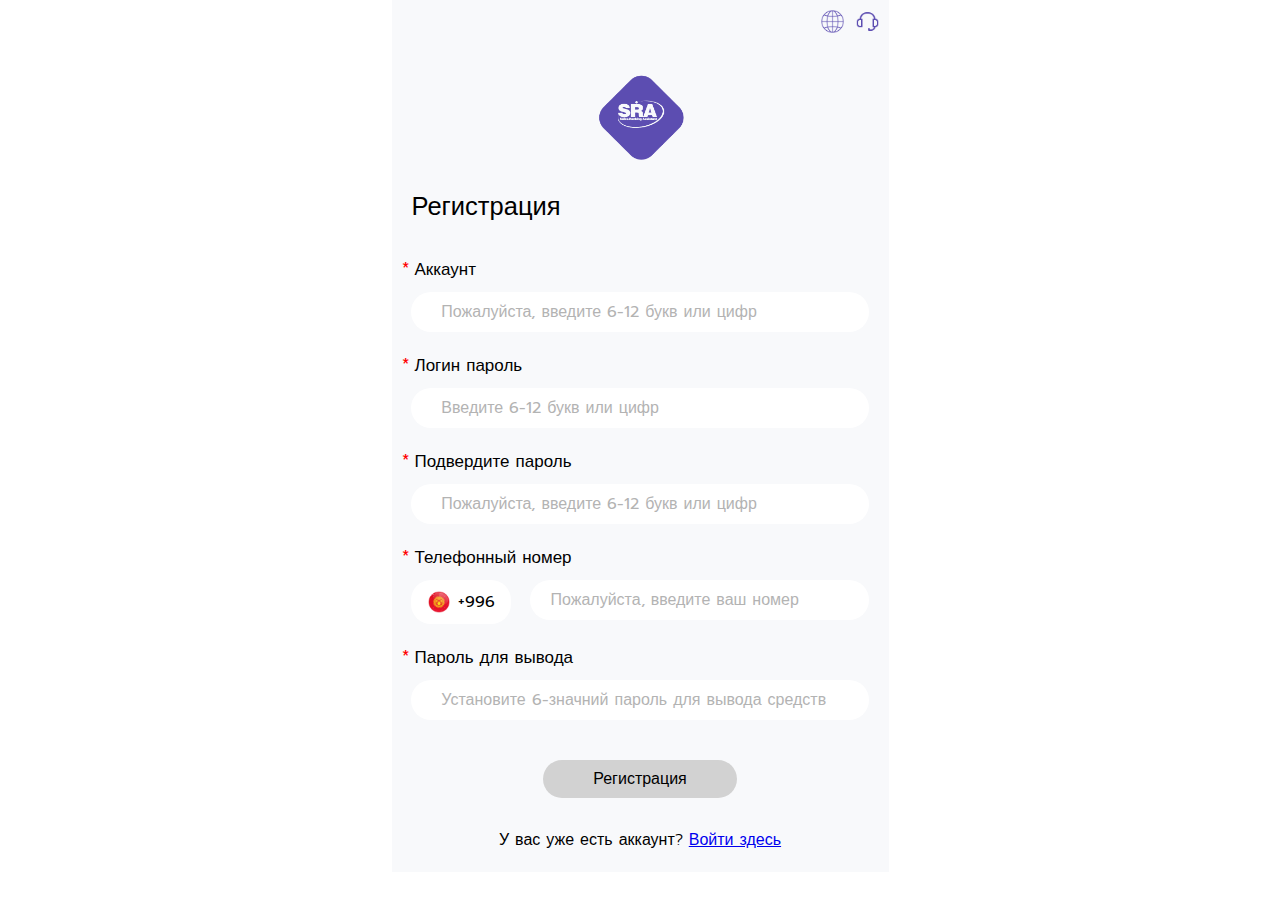
<file: index.html>
<!DOCTYPE html>
<html lang="en">
<head>
    <meta charset="UTF-8">
    <meta name="viewport" content="width=device-width, initial-scale=1.0">
    <title>Log in</title>
    <link rel="stylesheet" href="login/login.css">
</head>
<body>
    <!-- <div class="fon"></div> -->
    <div class="wrapper">
        <div class="header">
            <div class="link">
                <img height="23px height30px" src="./login/img/browser.png" alt="">
                <img height="23px" src="./login/img/3.png" alt="">
            </div>
        </div>

        <div class="content">
            <div class="content-logo"><img height="90px" src="./login/img/footer sra logo.png" alt=""></div>
        </div>
        <div class="content-title"> <h2>Регистрация </h2></div>
       


        <form id="registrationForm">
            <div class="form">
                <div class="form-title"><p><span>* </span>Аккаунт</p></div>
                <div class="form-input"><input id="nickInput" type="text" placeholder="Пожалуйста, введите 6-12 букв или цифр" required></div>
            </div>
            <div class="form">
                <div class="form-title"><p><span>* </span>Логин пароль</p></div>
                <div class="form-input"><input id="passwordInput" type="text" placeholder="Введите 6-12 букв или цифр" required></div>
            </div>
            <div class="form">
                <div class="form-title"><p><span>* </span>Подвердите пароль</p></div>
                <div class="form-input"><input id="confirmPasswordInput" type="text" placeholder="Пожалуйста, введите 6-12 букв или цифр" required></div>
            </div>
            <div class="form">
                <div class="form-title"><p><span>* </span>Телефонный номер</p></div>
                <div class="form-input-number">
                    <div class="form-number"><img height="22px" src="./login/img/kg.png" alt=""> <p>+996</p></div>
                    <input id="phoneNumberInput" class="form-input-kg" type="text" placeholder="Пожалуйста, введите ваш номер" required>
                </div>
            </div>
            <div class="form">
                <div class="form-title"><p><span>* </span>Пароль для вывода</p></div>
                <div class="form-input"><input id="withdrawalPasswordInput" name="text" type="text" placeholder="Установите 6-значний пароль для вывода средств" required></div>
            </div>
        </form>

        <div class="login">
            <div id="registerBtn" class="btn"><a href="./home.html">Регистрация</a></div>
        </div>
        <div class="signin">
            <h4>У вас уже есть аккаунт? <a href="#!">Войти здесь</a></h4>
        </div>
    </div>
 </div>

 <script>
        document.getElementById("registerBtn").addEventListener("click", function(event) {
            event.preventDefault();
            var enteredNick = document.getElementById("nickInput").value;
            var profileLink = "profile.html?nick=" + encodeURIComponent(enteredNick);
            var profileLinkProfile = "home.html?nick=" + encodeURIComponent(enteredNick);

            // Перенаправление на страницу профиля
            window.location.href = profileLink;
            window.location.href = profileLinkProfile;
        });
        <!-- Ваш HTML-код остается неизменным -->


 </script>
 </body>
</html>
</file>
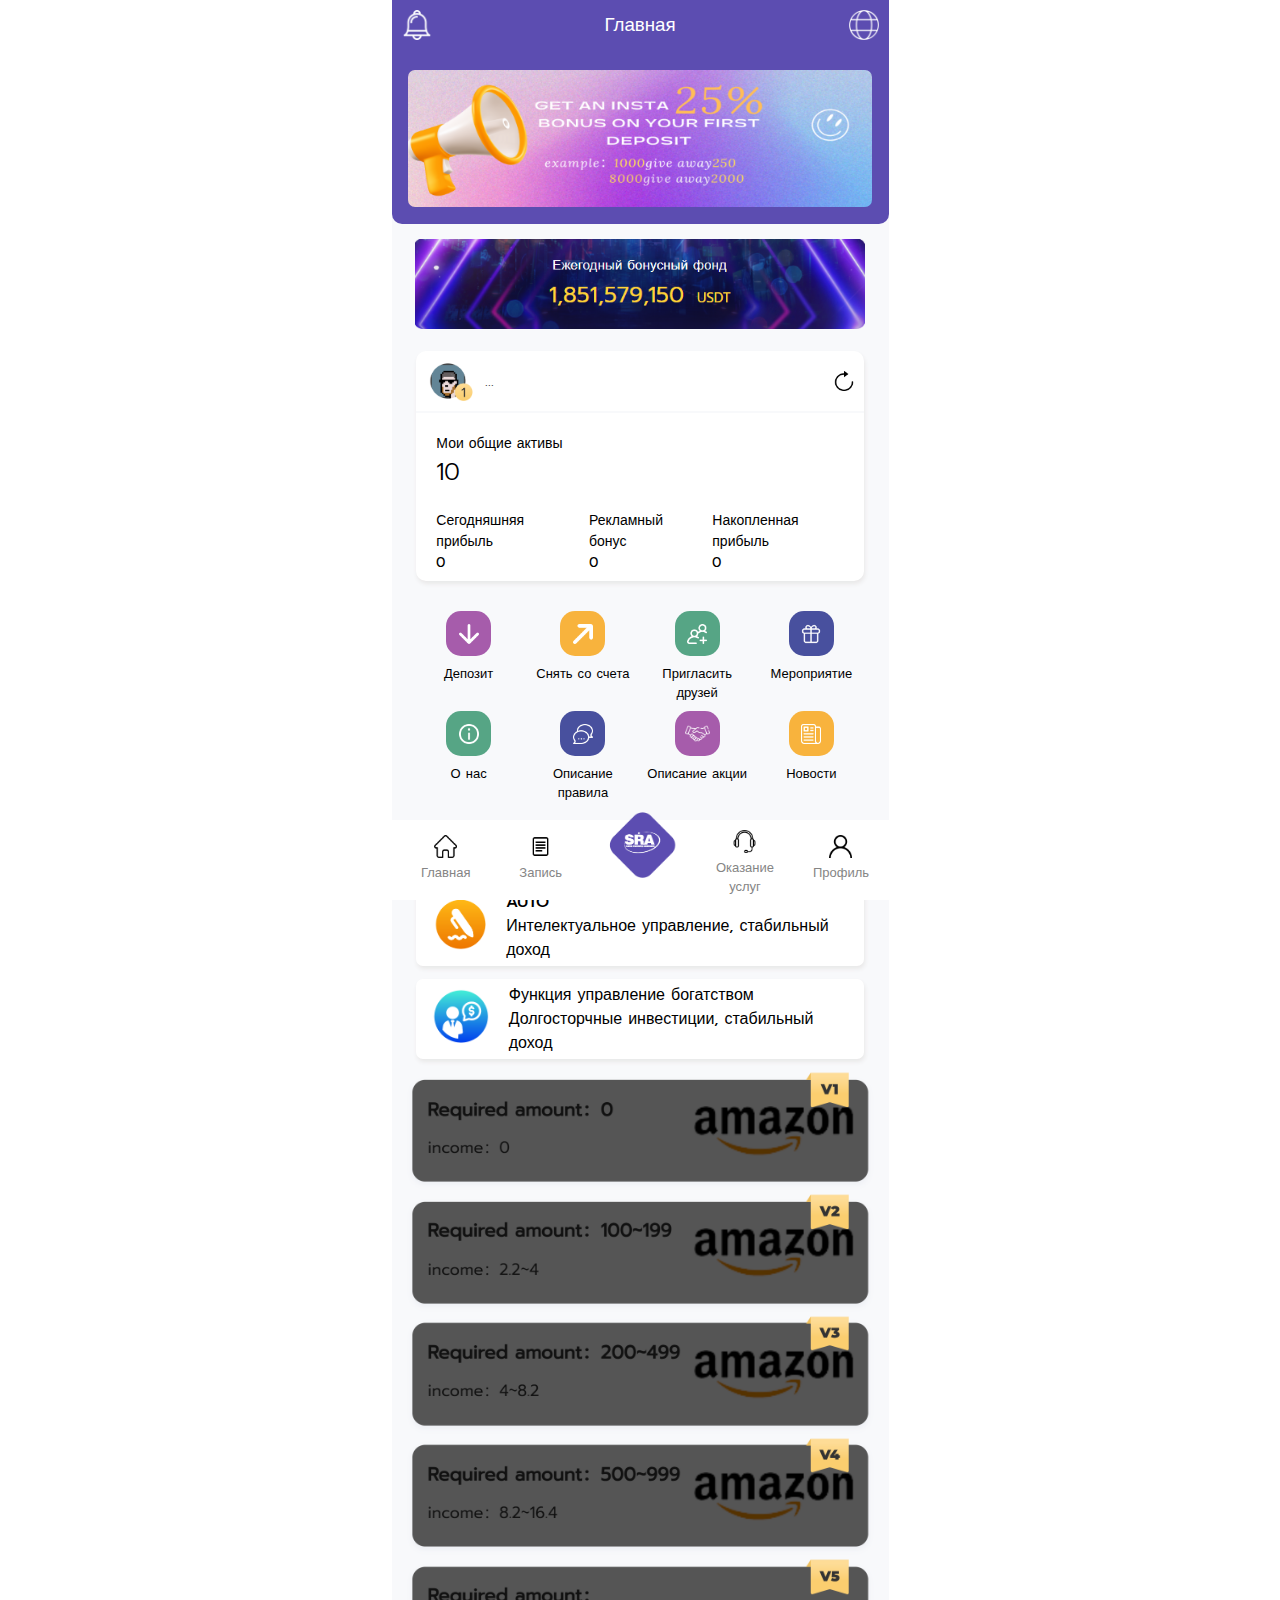
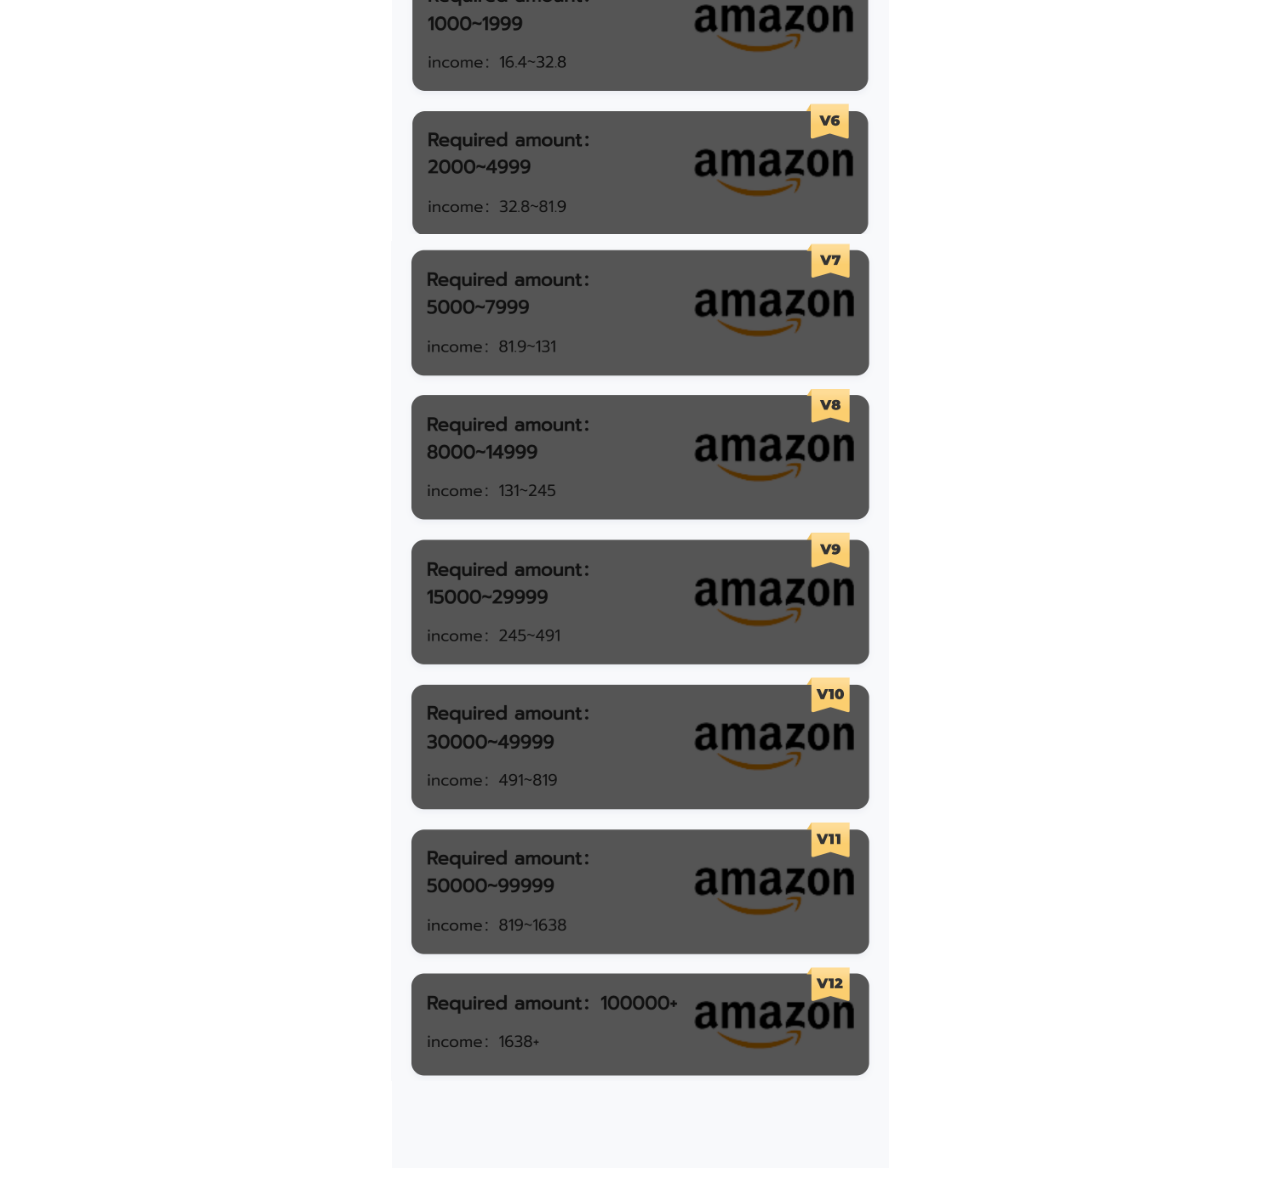
<file: home.html>
<!DOCTYPE html>
<html lang="en">
<head>
    <meta charset="UTF-8">
    <meta name="viewport" content="width=device-width, initial-scale=1.0">
    <title>SRA group</title>
    <link rel="stylesheet" href="./CSS/main.css">
    <link rel="stylesheet" href="./CSS/media.css">
</head>
<body>
    <div class="wrapper">
        <!-- header -->
        <header class="header">
            <img height="30px" src="./IMG/icons/kolok.png" alt="">
            <h3>Главная</h3>
            <img height="30px" src="./IMG/icons/browser.png" alt="">
        </header>
        <div class="header-promotion">
            <div class="header-img"><img height="137px" src="./IMG/header-logo.png" alt=""></div>
        </div>
        <!-- header-finish -->

        <!-- content -->
        <div class="content">
            <div class="content-img"><img height="90px" src="./IMG/dollars.png" alt=""></div>
        </div>
        <!-- content-finish -->

        <!-- person -->
        <div class="person">
            <div class="person-blog">
                <div class="person-blog-profile">
                    <div class="person-blog-row">
                        <img height="40px" src="./IMG/ava.png" alt="">
                        <p id="userMenu" class="person-user-name">...</p>
                    </div>
                    <img height="20px" src="./IMG/icons/restart.png" alt="">
                </div>
                <hr color="#f8f9fb">
                <div class="person-dollar">
                    <p>Мои общие активы</p>
                    <h2 >10</h2>
                    
                </div>
                <div class="person-active">
                    <div class="person-active-1"><p>Сегодняшняя прибыль</p><p >0</p></div>
                    <div class="person-active-2"><p>Рекламный бонус</p><p >0</p></div>
                    <div class="person-active-3"><p>Накопленная прибыль</p><p>0</p></div>
                </div>
            </div>
            <!-- person-finish -->
        </div>

         <!-- link -->
         <div class="link">
            <div class="links">
                <div class="link-blog">
                    <a href="./deposite/deposite.html"><div class="link-blog1"><img height="20px" src="./IMG/links/link-1.png" alt=""></div></a>
                    <p>Депозит</p>
                </div>
                <div class="link-blog">
                    <a href="#!"><div class="link-blog2"><img height="20px" src="./IMG/links/link-2.png" alt=""></div></a>
                    <p>Снять со счета</p>
                </div>
                <div class="link-blog">
                    <a href="#!"><div class="link-blog3"><img height="20px" src="./IMG/links/link-3.png" alt=""></div></a>
                    <p>Пригласить <br> друзей</p>
                </div>
                <div class="link-blog">
                    <a href="#!"><div class="link-blog4"><img height="20px" src="./IMG/links/link-4.png" alt=""></div></a>
                    <p>Мероприятие</p>
                </div>
            </div>
            
            <div class="links">
                <div class="link-blog">
                    <a href="#!"><div class="link-blog5"><img height="20px" src="./IMG/links/link-5.png" alt=""></div></a>
                    <p>О нас</p>
                </div>
                <div class="link-blog">
                    <a href="#!"><div class="link-blog6"><img height="20px" src="./IMG/links/link-6.png" alt=""></div></a>
                    <p>Описание <br> правила</p>
                </div>
                <div class="link-blog">
                    <a href="#!"><div class="link-blog7"><img height="25px" src="./IMG/links/link-7.png" alt=""></div></a>
                    <p>Описание акции</p>
                </div>
                <div class="link-blog">
                    <a href="#!"><div class="link-blog8"><img height="20px" src="./IMG/links/link-8.png" alt=""></div></a>
                    <p>Новости</p>
                </div>
            </div>
        </div>
        <!-- link-finish -->

        <div class="lobbi-title"><h3>Лобби задач</h3></div>
        <div class="lobbi">
            <div class="lobbi-blog1">
                <div class="lobbi-blog-img"><img height="54px" src="./IMG/ylleow.png" alt=""></div>
                <div class="lobbi-blog-text">
                    <h2>AUTO</h2>
                    <p>Интелектуальное управление, стабильный  доход</p>
                </div>
            </div>
            <div class="lobbi-blog1">
                <div class="lobbi-blog-img"><img height="54px" src="./IMG/blue.png" alt=""></div>
                <div class="lobbi-blog-text">
                    <h2>Функция управление богатством</h2>
                    <p>Долгосторчные инвестиции, стабильный доход</p>
                </div>
            </div>
        </div>


        <div class="vip-blog">
            <div class="vip-img1"><img height="765px" src="./IMG/vip-image/vip-1.png" alt=""></div>
            <div class="vip-img2"><img height="840px" src="./IMG/vip-image/vip-2.png" alt=""></div>
        </div>
        
        <footer class="footer">
            <div class="footer-nav">
                <div class="home footer-link"><a href="#">
                    <div class="footer-img"><img height="23px" src="./IMG/footer-icons/1.png" alt=""></div>
                    <div class="footer-text">Главная</div>
                </a></div>
                <div class="record  footer-link"><a href="#">
                    <div class="footer-img"><img height="23px" src="./IMG/footer-icons/2.png" alt=""></div>
                    <div class="footer-text">Запись</div>
                </a></div>
                <div class="logo  footer-link"><img height="70px" src="./IMG/footer sra logo.png" alt=""></div>
                <div class="provision"><a href="#">
                    <div class="footer-img"><img height="23px" src="./IMG/footer-icons/3.png" alt=""></div>
                    <div class="footer-text">Оказание <br> услуг</div>
                </a></div>
                <div class="profile  footer-link"><a href="profile.html">
                    <div class="footer-img"><img height="23px" src="./IMG/footer-icons/4.png" alt=""></div>
                    <div class="footer-text">Профиль</div>
                </a></div>
            </div>
        </footer>

    </div>

 <script>
       var urlParams = new URLSearchParams(window.location.search);
        var userNick = urlParams.get("nick");

        if (userNick) {
            // Сохраняем ник в локальном хранилище
            localStorage.setItem("userNick", userNick);
        }

        // Попытаемся получить ник из локального хранилища
        var storedNick = localStorage.getItem("userNick");

        if (storedNick) {
            document.getElementById("userMenu").innerHTML =  decodeURIComponent(storedNick);
        }
 </script>
</body>
</html>
</file>
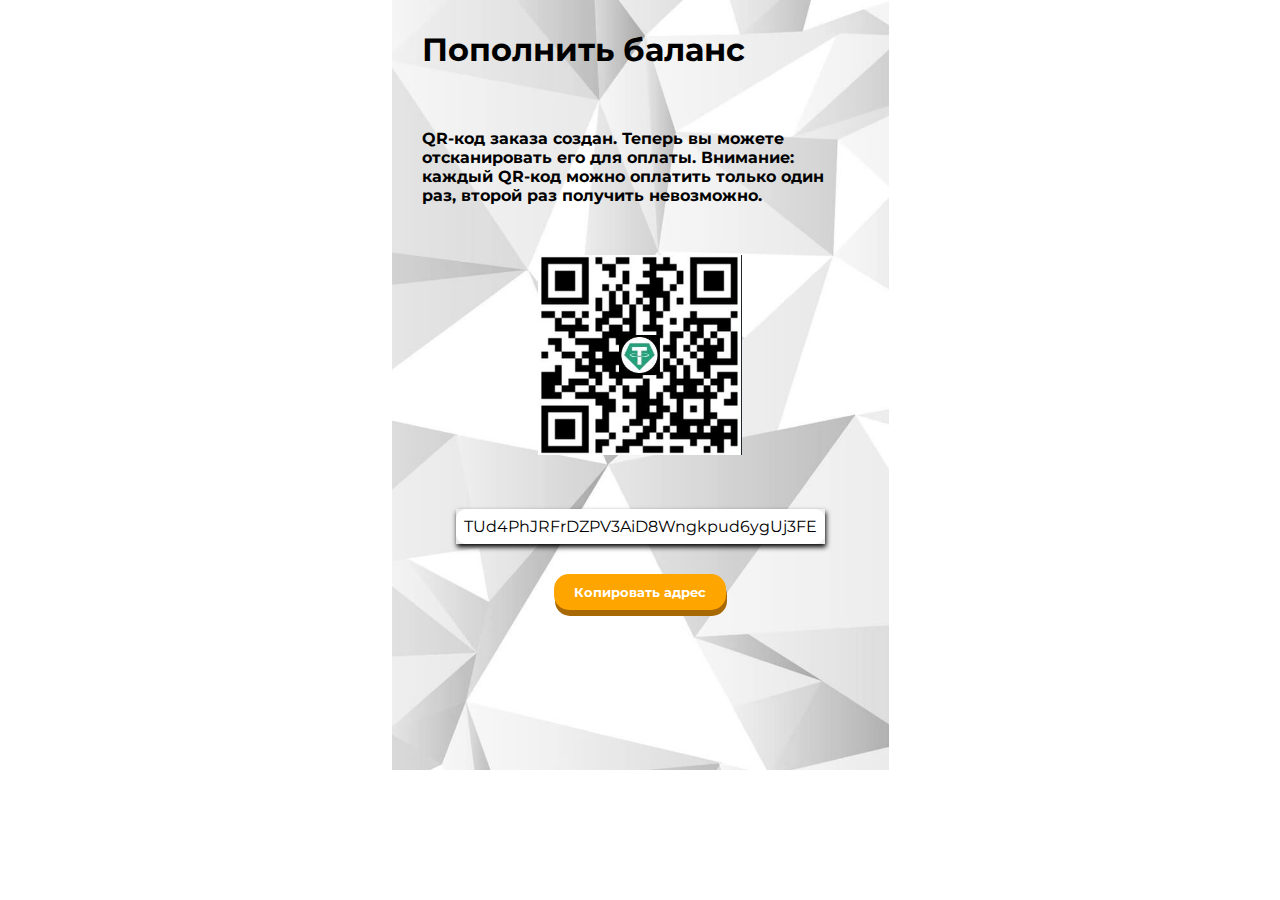
<file: deposite/deposite.html>
<!DOCTYPE html>
<html lang="en">
<head>
    <meta charset="UTF-8">
    <meta name="viewport" content="width=device-width, initial-scale=1.0">
    <title>Deposite</title>
    <link rel="stylesheet" href="deposite.css">
</head>
<body>
    <div class="wrapper">
        <div class="alert">Адрес скопирован!</div>
        <div class="content">
            <h1>Пополнить баланс</h1>
        </div>
        <div class="warning">
            <h4>QR-код заказа создан. Теперь вы можете отсканировать его для оплаты.
                Внимание: каждый QR-код можно оплатить только один раз, второй раз получить невозможно.</h4>
        </div>
        <div class="trc20">
            <div class="trc20-img"><img height="200px" src="adress.jpg" alt=""></div>
            <div class="trc20-text"><p id="text">TUd4PhJRFrDZPV3AiD8Wngkpud6ygUj3FE</p></div>
            <div class="trc20-copy"><button id="button" class="btn">Копировать адрес</button></div>
        </div>
    </div>
 <script>
    const btn = document.querySelector('#button');
    const alert = document.querySelector('.alert')
    

    button.addEventListener('click', () => {
        navigator.clipboard.writeText("TUd4PhJRFrDZPV3AiD8Wngkpud6ygUj3FE")
        alert.classList.add('active')
        setTimeout(() => alert.classList.remove('active'), 2000 )
    })
</script> 
</body>
</html>
</file>
<file: login/login.css>
@import url('https://fonts.googleapis.com/css2?family=Prompt:wght@200;300;400;500&display=swap');

* {
    padding: 0;
    margin: 0;
    font-family: 'Prompt', sans-serif;
}

.fon {
    height: 40vh;
    width:497px ;
    background-image: url('./img/fon-img.png');
    background-position: center;
    background-repeat: no-repeat;
    background-size: cover;
    position: fixed;
    top: 100px;
    left: 200px;
   
}

.wrapper {
    max-width: 497px;
    margin: 0 auto;
    background-color: #f8f9fb;

}

.header {
    display: flex;
    justify-content: flex-end;
    align-items: center;
    padding: 10px;
    height: 30px;
    max-width: 497px;
    position: sticky;
    top: 0;
    background-color: #f8f9fb;
}

.link img {
    margin-left: 6px;
}

.content {
    text-align: center;
    padding-top: 20px;
    background-color: #f8f9fb;
}

.content-title {
    background-color: #f8f9fb;
    font-size: 17px;
    padding: 20px
}

.content-title h2 {
    font-weight: 300;
}

.form {
    background-color: #f8f9fb;
    padding-bottom: 10px;
}

.form-input input {
    width: 90%;
    height: 40px;
    border: none;
    border-radius: 20px;
}

.form-input input::placeholder{
    font-size: 16px;
    color: #b3b3b3;
    padding-left: 20px;
}

.form-input {
    display: flex;
    justify-content: center;
}
.form-input-kg {
    width: 66%;
    height: 40px;
    border: none;
    border-radius: 20px;
}

.form-input-number input::placeholder{
    font-size: 16px;
    color: #b3b3b3;
    padding-left: 10px;
}

 input {
    color: red;
    padding-left: 10px;
    font-size: 15px;
}

.form-title {
    font-size:17px;
    padding: 10px;
}

.form-title p span {
    color: red;
}

.form-input-number {
    display: flex;
    justify-content: center;
    gap: 19px;
}

.form-number {
    display: flex;
    align-items: center;
    justify-content: center;
    gap: 8px;
    width: 100px;
    height: 44px;
    border-radius: 20px;
    background-color: #fff;
}

.login {
    padding: 30px 0px;
    display: flex;
    justify-content: center;
    align-items: center;
}

.btn a {
    text-decoration: none;
    font-size: 16px;
    color: #000;
}

.btn {
    background-color: #d2d2d2;
    /* width: 200px;
    height: 35px; */
    padding: 7px 50px;
    border-radius: 20px;
    transition: 500ms;
}

.btn:hover {
    box-shadow: 1px 3px 4px rgb(133, 133, 133);
    
}

.signin {
    text-align: center;
    padding-bottom: 20px;
}

.signin h4 {
    font-weight: 300;
}
</file>
<file: CSS/main.css>
@import url('https://fonts.googleapis.com/css2?family=Prompt:wght@200;300;400;500&display=swap');

* {
    margin: 0;
    padding: 0;
    font-family: 'Prompt', sans-serif;
}



.wrapper {
    max-width: 497px;
    margin: 0 auto;
    background-color: #f8f9fb;
}

.header {
    position: sticky;
    top: 0;
    max-width: 497px;
    background-color: #5c4db1;
    color: #fff;
    display: flex;
    justify-content: space-between;
    align-items: center;
    padding: 10px;
}

.header-promotion {
    background-color: #5c4db1;
    padding-top: 20px;
    padding-bottom: 10px;
    display: flex;
    justify-content: center;
    align-items: center;
    border-radius: 0px 0px 10px 10px;
}

.header h3 {
    font-weight: 300;
}

.header-img img {
    border-radius: 7px;
}

.content {
    background-color: #f8f9fb;
    display: flex;
    justify-content: center;
    align-items: center;
    padding: 15px;
}

.person{
    display: flex;
    justify-content: center;
    align-items: center;
    background-color: #f8f9fb;
}



.person-blog {
    height: 230px;
    width: 90%;
    background-color: #ffffff;
    border-radius: 10px;
    box-shadow: 1px 3px 4px #e9e8e8;
}

.person-blog-profile {
    display: flex;
    align-items: center;
    justify-content: space-between;
    padding: 10px;
}

.person-blog-row {
    display: flex;
    align-items: center;
    gap: 10px;
}

.person-user-name {
    font-size: 16px;
    font-weight: 300;
}

.person-dollar{
    padding: 20px;
}

.person-active {
    display: flex;
    justify-content: space-around;
    padding: 0px 20px;
    gap: 20px;
}

main {
    margin-top: 30px;
}

.person p {
    font-size: 14px;
}

.person-dollar h2 {
    font-weight: 300;
}

.person-active-sum {
    font-size: 19px;
    font-weight: 500;
}

.link {
    padding: 30px 20px;
    background-color: #f8f9fb;
}

.links{
    display: flex;
    justify-content: space-around;
    
}

.link-blog1 {
    height: 45px;
    width: 45px;
    border-radius: 15px;
    background-color: #a65cab;
    display: flex;
    justify-content: center;
    align-items: center;
}

.link-blog1:hover {
    background-color:#bc69c2 ;
}

.link-blog2 {
    height: 45px;
    width: 45px;
    border-radius: 15px;
    background-color: #f8b33d;
    display: flex;
    justify-content: center;
    align-items: center;
}

.link-blog2:hover{
    background-color:#ffbc48 ;
}

.link-blog3 {
    height: 45px;
    width: 45px;
    border-radius: 15px;
    background-color: #56a585;
    display: flex;
    justify-content: center;
    align-items: center;
}
.link-blog3:hover{
    background-color: #6ed0a9;
}

.link-blog4 {
    height: 45px;
    width: 45px;
    border-radius: 15px;
    background-color: #48509e;
    display: flex;
    justify-content: center;
    align-items: center;
}

.link-blog4:hover{
    background-color: #616ccc;
}

.link-blog5 {
    height: 45px;
    width: 45px;
    border-radius: 15px;
    background-color:  #56a585;
    display: flex;
    justify-content: center;
    align-items: center;
}

.link-blog5:hover{
    background-color: #6ed0a9;
}

.link-blog6 {
    height: 45px;
    width: 45px;
    border-radius: 15px;
    background-color: #48509e;
    display: flex;
    justify-content: center;
    align-items: center;
}

.link-blog6:hover{
    background-color: #616ccc;
}

.link-blog7 {
    height: 45px;
    width: 45px;
    border-radius: 15px;
    background-color: #a65cab;
    display: flex;
    justify-content: center;
    align-items: center;
}

.link-blog7:hover{
    background-color:#bc69c2 ;
}

.link-blog8 {
    height: 45px;
    width: 45px;
    border-radius: 15px;
    background-color: #f8b33d;
    display: flex;
    justify-content: center;
    align-items: center;
}

.link-blog8:hover{
    background-color:#ffb433 ;
}


.link-blog {
    display: flex;
    flex-direction: column;
    align-items: center;
    width: 100px;
    height: 100px;
}


.link-blog p {
    font-size: 13px;
    text-align: center;
    margin-top: 8px;
}

.lobbi {
    background-color: #f8f9fb;
    display: flex;
    flex-direction: column;
    align-items: center;
    row-gap: 13px;
}

.lobbi-blog1 {
    height: 80px;
    width: 90%;
    background-color: #fff;
    border-radius: 7px;
    display: flex;
    align-items: center;
    justify-content: center;
    gap: 20px;
    box-shadow: 1px 3px 4px #e9e8e8;
}

.lobbi-blog1:hover {
    background-color: #fbf8f8;
    cursor: pointer;
}

.lobbi-title {
    font-size: 14px;
    padding: 0px 0px 20px 20px;
}

.lobbi-blog-text h2 {
    font-size: 16px;
    font-weight: 500;
}

.lobbi-blog-text {
    width: 340px;

}


.vip-blog {
    display: flex;
    flex-direction: column;
    align-items: center;
    padding-top: 10px;
}


.footer {
    max-width: 497px;
    height: 80px;
    position: sticky;
    bottom: 0;
    background-color: #fff;
}



.footer-nav {
    display: flex;
    justify-content: space-around;
}

.footer a {
    color: #858585;
    text-decoration: none;
    font-size: 13px;
    font-weight: 300;
    text-align: center;
}

.footer-link {
    margin-top: 15px;
}

.provision {
    margin-top: 10px;
    
}

.record {
    margin-left: 10px;
}

.home {
    margin-left: 10px;
}

.logo{
    transform:translateY(-27px);
    margin-left: 5px;
}
</file>
<file: CSS/media.css>
@media (max-width:700px){
    .header-img img {
        height: 110px;
    }

    .content-img img {
        height: 70px;
    }

    .person-blog-profile p {
        margin-right: 170px;
    }
    .link-blog p {
        font-size: 12px;
        text-align: center;
        margin-top: 6px;
    }
    .lobbi-blog-img img {
        height: 40px;
        margin-left: 10px;
    } 

    .lobbi-blog-text p {
        font-size: 13px;
    }

    .vip-img1 img {
        height:590px ;
    }

    .vip-img2 img {
        height: 650px;
    }
}
</file>
<file: deposite/deposite.css>
@import url('https://fonts.googleapis.com/css2?family=Montserrat:wght@300;400;500;600;700&display=swap');

* {
    margin: 0;
    padding: 0;
    font-family: 'Montserrat', sans-serif;
}

.wrapper {
    color: #000000;
    max-width: 497px;
    margin: 0 auto;
    background-image: url('./fon.jpg') ;
    background-position: center;
    background-repeat: no-repeat;
    background-size: cover;
}

.content {
    padding: 30px;
}

.warning {
    padding: 30px;
    
}

.trc20 {
    display: flex;
    flex-direction: column;
    align-items: center;
    gap: 30px;
    margin-top: 20px;
    padding-bottom: 160px;
}



.trc20-text {
    margin-top: 20px;
    box-shadow: 1px 3px 5px black;
}

.btn {
    padding: 10px 20px;
    background-color: orange;
    color: #fff;
    font-weight: 700;
    border-radius: 15px;
    border: none;
    box-shadow: 1px 6px rgb(168, 105, 4);
}

.btn:hover {
    background-color: rgb(255, 188, 64);
    transition: 200ms;
}

.btn:active{
    transform: translateY(3px);
    box-shadow: 0px 0px rgb(45, 45, 45);
}
/* .alert {
    padding: 15px;
    position: fixed;
    max-width: 300px;
    text-align: center;
    background-color: rgb(82, 236, 123);
    color: rgb(0, 97, 0);
    border-radius: 10px;
    transform: translateY(-60px);
    transition: 500ms;
} */

.alert {
    position: fixed;
    left: 510px;
    right: 510px;
    background-color: rgb(82, 236, 123);
    color: rgb(0, 97, 0);
    padding: 15px;
    border-radius: 10px;
    margin:20px ;
    text-align: center;
    transform: translateY(-70px);
    transition: 500ms;
}

.active {
    transform: translateY(0px);
}

#text {
    background: rgb(255, 255, 255);
    color: #000;
    padding: 8px;
    border-radius: 10px;


}

@media (max-width:600px){
    .alert{
        left:0px;
        right: 0px;
    }
}
</file>
